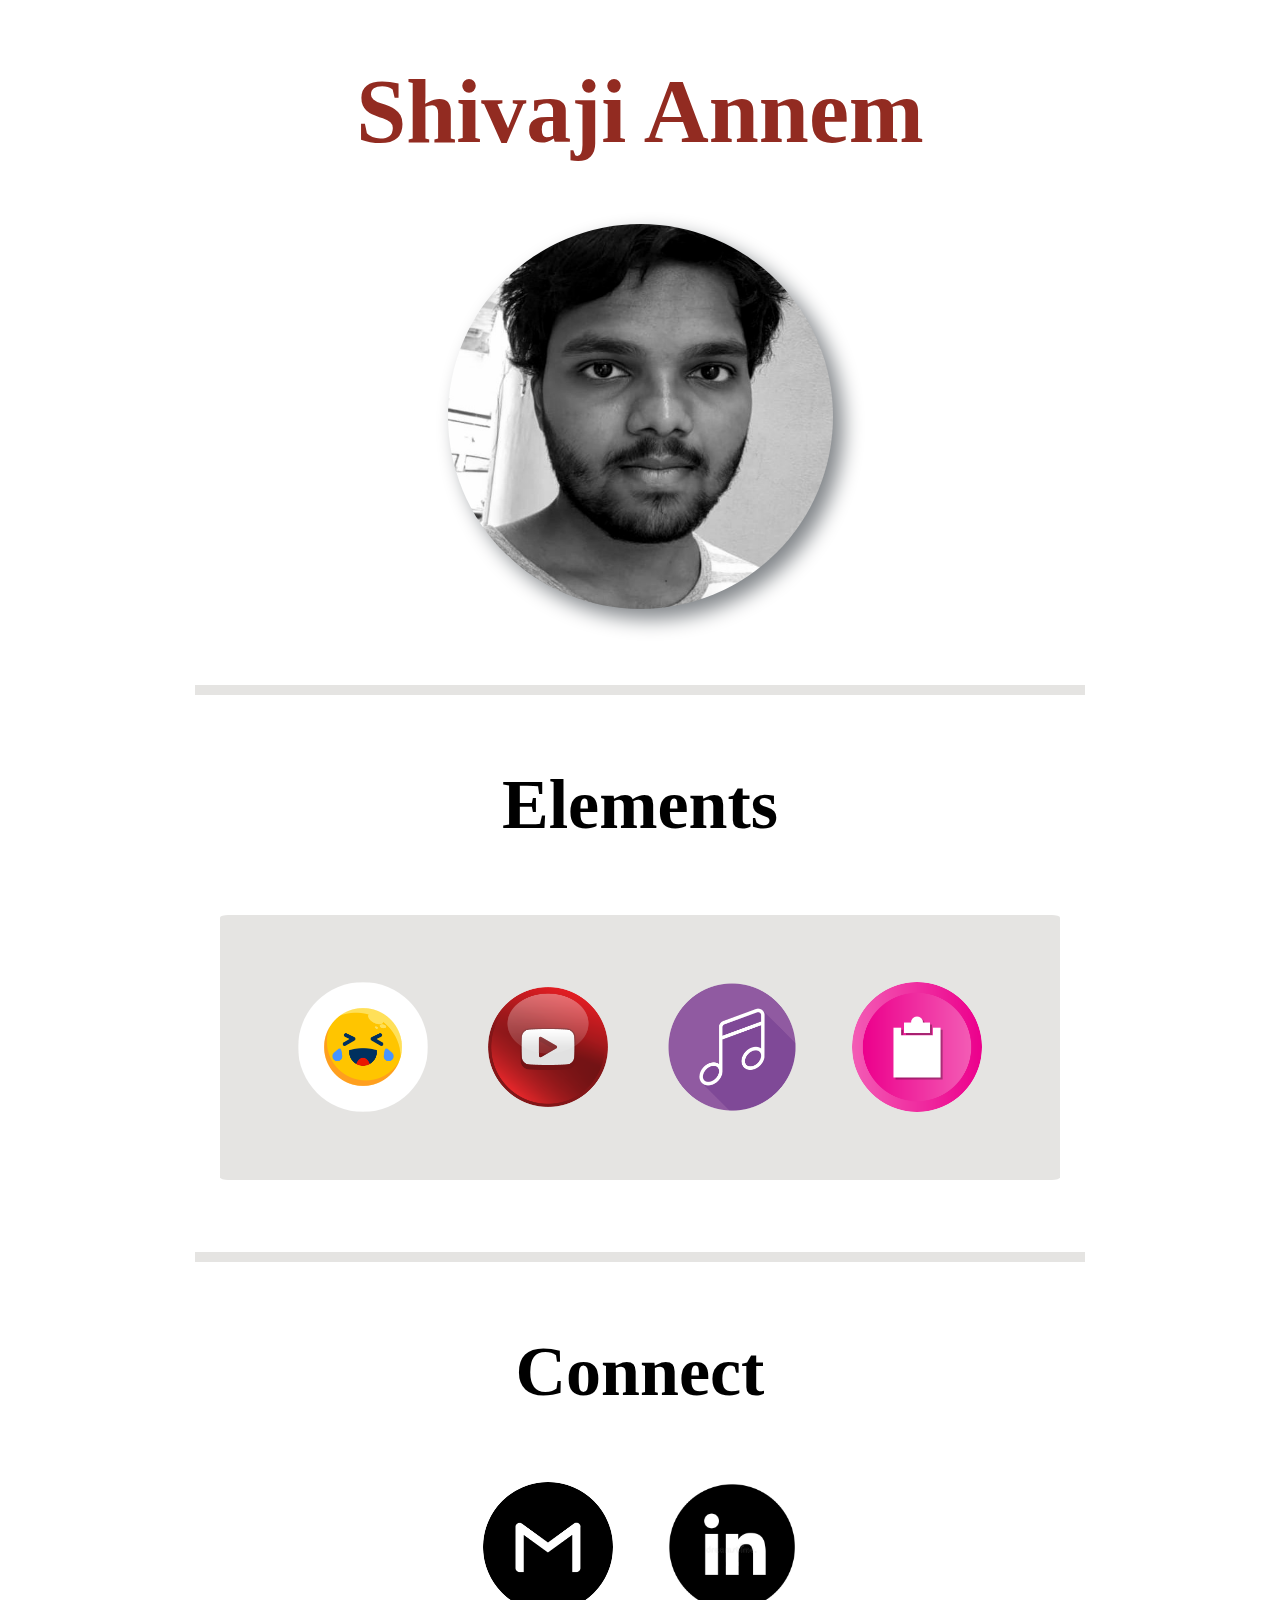
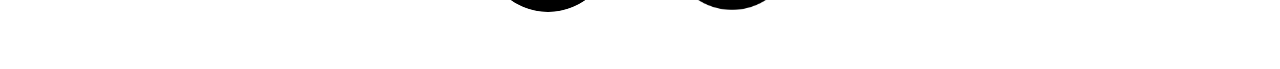
<file: index.html>
<!DOCTYPE html>
<html lang="en" dir="ltr">
    <head>
    <meta charset="utf-8">
    <title>Shivajio</title>
    <!-- ////////// -->
   <!-- /////////// -->
    <style>
     .p{text-align:center;}
     .pre{text-align:center;}
     .img{text-align:center;}
     .h1{text-align: center;}
     .a{color:white;text-decoration: none;}
    .window {
      width: 890px;
      height: 10px;
      background-color: #E5E4E2;
      border-radius: 1%;
    }
     /*-------------------------------------------*/ 
        @media(max-width:576px){
        }
     /*-------------------------------------------*/ 
         

    button.styled{background-color: #922b21 ;
      font-family:Garuda;color:white;
      border-color:#f44336;border-radius: 8px;
      height:65px;width:180px;
      text-align: center;
      font-size: 30px;}
    button.styled:hover{
      background-color: rgba(255, 0, 0, 0.58);
    }
    img.ilogo{height:130px;width:130px;border-radius:50%;}
    img.ilogo:hover{filter:drop-shadow(4px 4px 4px #818589);}
    </style>
    <!--class-->
     </head>
  <!-- [base64]>
  <body>
  <!-- ////////// -->
  <!-- ////////// SHIVAJIO-->
  <h1 style="color:#922b21;font-family: Calibri; font-size:90px" class="h1">Shivaji Annem</h1>
  <center><img style="border-radius:50%;filter:drop-shadow(10px 10px 10px #818589);" src="me.jpeg" height=385px width=385px></img></center>
  <!-- <center><iframe width="853" height="480" src="https://www.youtube.com/embed/F0g65LMMSK0"></iframe></center> -->
<br>
<br><br><br>
<!-- <center><pre style="font-family:Calibri;font-size:38px;">Hi, I am Shivaji!<br>I am CS student at VIT,<br>I am interested in Web-development,<br>I am a cinephile,<br>and i love Godfather2 and Titanic,<br>interested in writing too</br></p></center> -->
  <!-- <p style="font-family:Proxima Nova"><big><big>if you are a foodie you are in a right place<br></br> -->
  <!-- //////////MY SOCIAL MEDIA -->
<center><div class="window"></div></center>
<pre class="pre" style="color:black;font-family:Calibri;font-size:70px"><b>Elements</b></pre>
<center><div class="window" style="height:265px;width:840px;"><br><br><br>

<!-- <pre><a class="a" href="in2.html"><button class="styled">Memes</button></a>      <a style="color:white;text-decoration: none;" href="in3.html"><button class="styled">Youtube</button></a>      <a style="color:white;text-decoration: none;" href="mu.html"><button class="styled">Music</button></a><br><br>
<pre><a class="a" href="fo.html"><button class="styled">Login</button></a>      <a style="color:white;text-decoration: none;" href="mailto:annemshivaji@gmail.com"><button class="styled">Contact</button></a><br><br> -->
<center><pre class="pre"><a class="a" href="in2.html"><img class="ilogo" src="meme.png"></a><a class="a" href="in3.html">       <img class="ilogo" src="utube.png"><a class="a" href="mu.html">       <img class="ilogo" src="mu.png"><a class="a" href="fo.html">       <img class="ilogo" src="form.png"><br><br></a></pre></center>
</div></center><br><br>
<br><br>
<center><div class="window"></div></center>
<pre class="pre" style="color:black;font-family:Calibri;font-size:70px"><b>Connect</b></pre>
<center><pre class="pre"><a class="a" href="mailto:annemshivaji@gmail.com"><img class="ilogo" src="gmail.png"></a><a class="a" href="https://www.linkedin.com/in/annem-shivaji-067a0623a/">       <img class="ilogo" src="linkedin.jpg"><br><br></a></pre></center>
  <br>
  

  </body>
  </html>
</file>
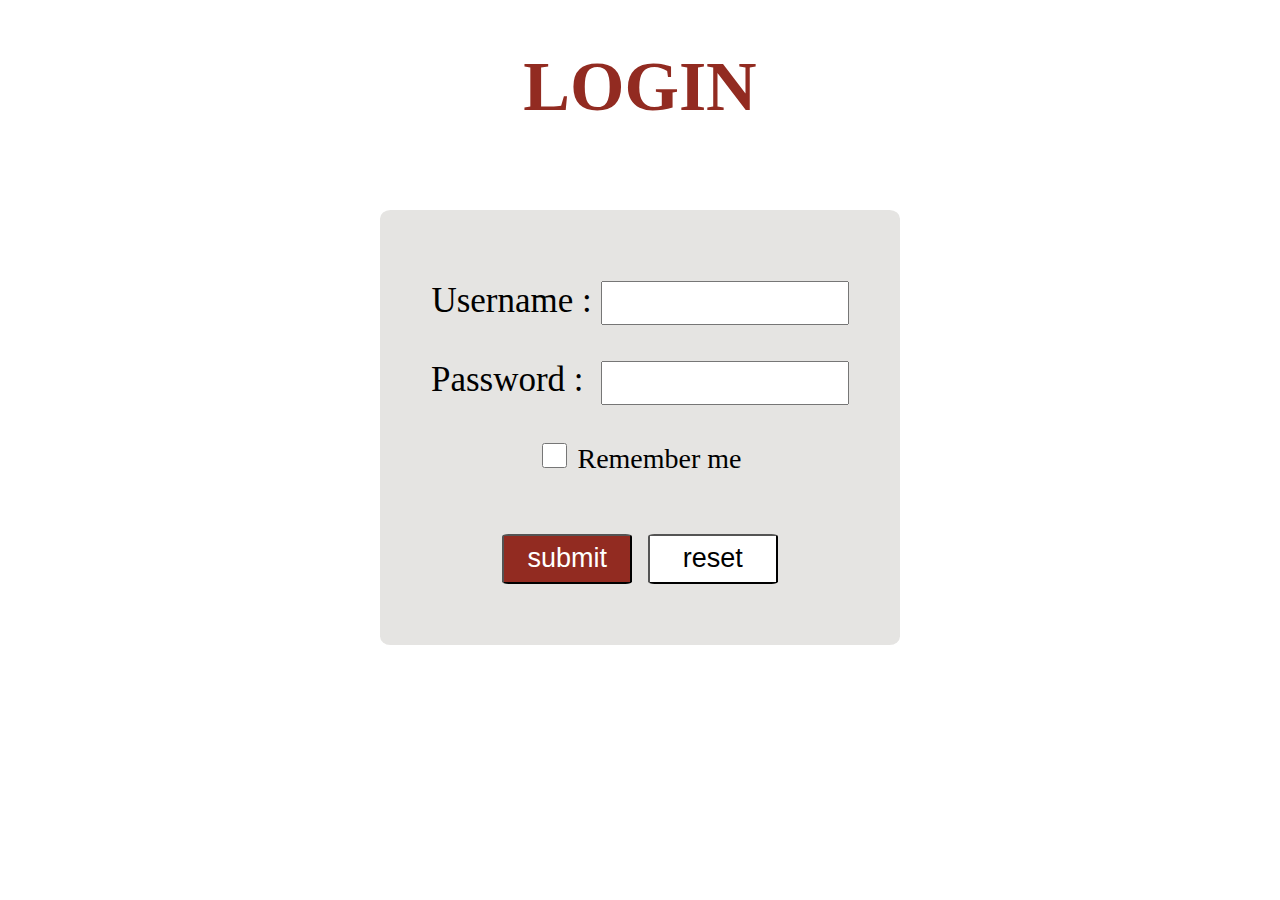
<file: fo.html>
<!DOCTYPE html>
<html>
    <head>
    <!-- <meta charset="utf-8"> -->
    <title>Forms</title>
    <!-- ////////// -->

   <!-- /////////// -->
    <style>
     .p{text-align:center;}
     .pre{text-align:center;}
     .img{text-align:center;}
     .h1{text-align: center;}
    </style>
    <!--class-->
    <!-- <link rel="stylesheet" href="/home/shivaji/WORK/CODING/CODES/full stack dev python/html/css1.css"> -->
<style>
    button.styled{background-color: #922b21 ;
      font-family:Garuda;color:white;
      border-color:#f44336;border-radius: 8px;
      height:80px;width:220px;
      text-align: center;
      font-size: 35px;}
    button.styled:hover{
      background-color: rgba(255, 0, 0, 0.58);
    }
</style>
    <!--class-->
    <style>
    .window {
      width: 520px;
      height: 435px;
      background-color: #E5E4E2;
      border-radius: 2%;


    }
    </style>
     </head>
<body>
     <h1 style="color:#922b21;font-family:times new roman;font-size:70px" class="h1">LOGIN</h1><br><br>
     <form action="/action_page.php"  autocomplete="on"><center><div class="window"><br><br>

     <center><pre style="font-family:times new roman;font-size:35px"><label for="id1">Username :</label> <input type="username" id="id1" name="id1" style="width:240px;height:38px;font-size:25px"></input></pre></center><center><pre style="font-family:times new roman;font-size:35px"><label for="id3">Password : </label> <input type="password" id="id3" name="id3" style="width:240px;height:38px;font-size:25px"></input></pre></center>
     <center><p style="font-size:28px;"><input type="checkbox" id="id2" name="id2" style="width:25px;height:25px"> Remember me</input></p></center><br>

     <pre><div><input type="submit" value="submit" style="width:130px;height:50px;font-size:27px;color:white;background-color:#922b21;border-radius:5%">  <input type="reset" value="reset" style="width:130px;height:50px;font-size:27px;color:black;background-color:white;border-radius:5%"></input></div></pre>
     </div></center></form>
</body>
</html>
</file>
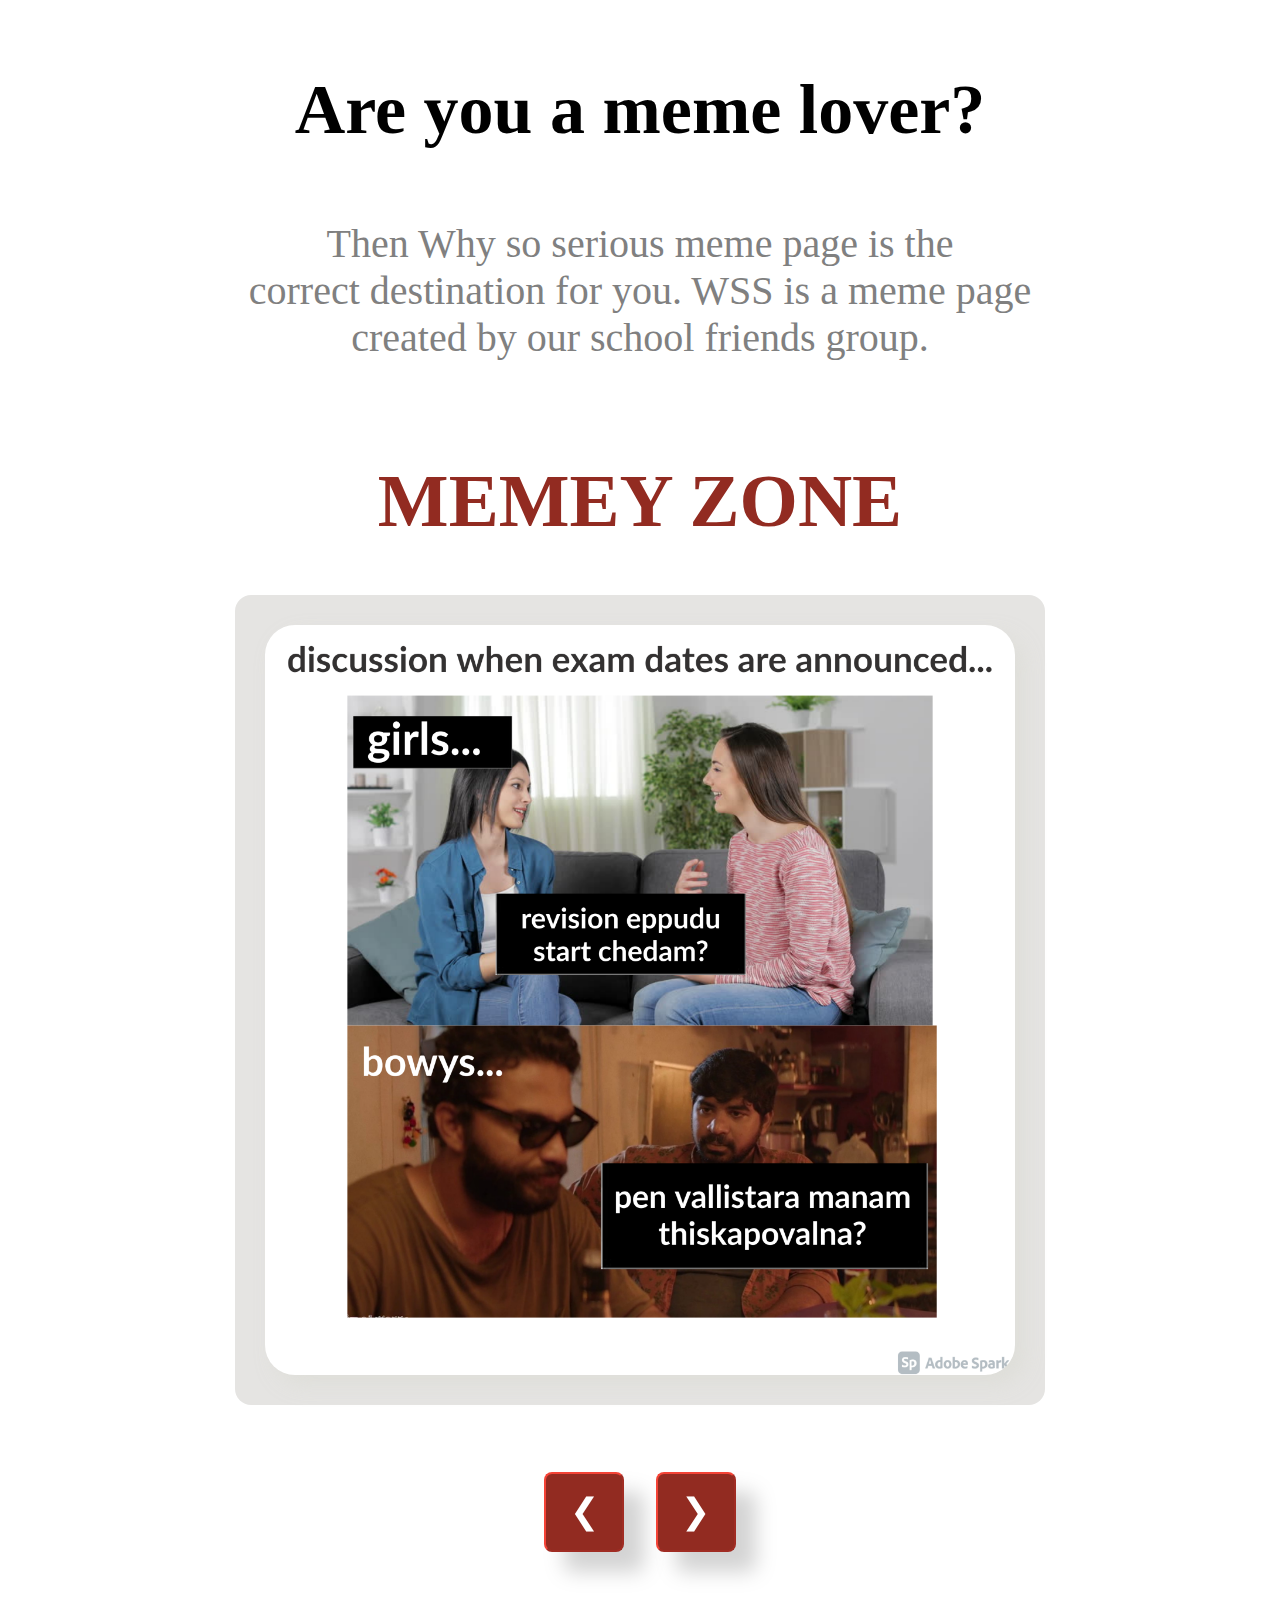
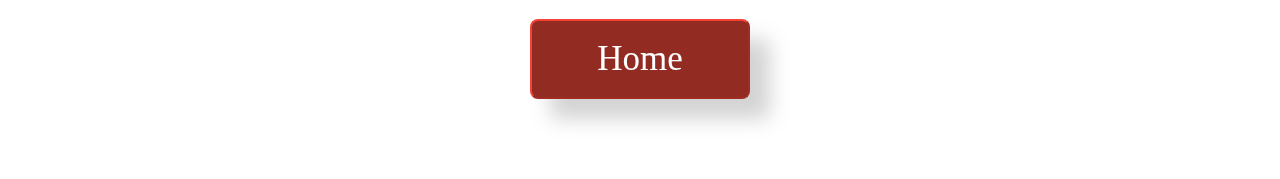
<file: in2.html>
<!DOCTYPE html>
<html lang="en" dir="ltr">
    <head>
    <meta charset="utf-8">
    <title>MEMES</title>
    <!-- ////////// -->
    <style>
</style>
   <!-- /////////// -->
    <style>
     .p{text-align:center;}
     .pre{text-align:center;}
     .img{text-align:center;filter: drop-shadow(10px 10px 10px #71797E);}
     .h1{text-align: center;}
    </style>
    <!--class-->
    <!-- <link rel="stylesheet" href="/home/shivaji/WORK/CODING/CODES/full stack dev python/html/css1.css"> -->
<style>
    .styled{background-color: #922b21 ;
      font-family:Garuda;color:white;
      border-color:#f44336;border-radius: 8px;
      height:80px;width:220px;
      text-align: center;
      filter: drop-shadow(20px 20px 10px lightgrey);
      font-size: 35px;}
    .styled:hover{
      background-color: rgba(255, 0, 0, 0.58);}
      .neba{background-color: #922b21 ;
        font-family:Garuda;color:white;
        border-color:#f44336;border-radius: 8px;
        height:80px;width:80px;
        text-align: center;
        filter: drop-shadow(20px 20px 10px lightgrey);
        font-size: 35px;}
      .neba:hover{
        background-color: rgba(255, 0, 0, 0.58);}
      .styly{background-color: rgba(255, 0, 0, 0.58);
        font-family:Garuda;color:white;
        border-color:#f44336;border-radius: 8px;
        height:80px;width:220px;
        text-align: center;
        font-size: 35px;}
    .styly:hover{background-color:#922b21 ;}
    .styl{background-color: rgba(255, 0, 0, 0.58); ;
      font-family:Garuda;color:white;
      border-radius: 50%;
      height:60px;width:60px;
      text-align: center;
      font-size: 30px;}
      .styl:hover{background-color:#922b21 ;}
    .window {
      width: 850px;
      height: 480px;
      background-color: #E5E4E2;
      border-radius: 2%;
    }
  .demo {
   filter: drop-shadow(10px 10px 10px rgba(221, 221, 215, 0.85));
   border-radius:4%;

   }
  .demo:hover{
    filter: drop-shadow(10px 10px 10px rgba(64, 64, 60, 0.85));
  }
button.next{background-color:white ;
  font-family:Garuda;color:black;

  height:50px;width:50px;
  text-align: center;
  font-size: 20px;
  border-radius:5%;
  }
  button.next:hover{background-color:#922b21 ;
                    color:white;
  }

  button.nexty{background-color:#922b21 ;
    font-family:Garuda;color:white;

    height:50px;width:50px;
    text-align: center;
    font-size: 20px;
    border-radius:5%;
    }
    button.nexty:hover{background-color:white;
                      color:black;
    }
  a.he{color:white;text-decoration:none;}
  a.he:hover{color:black;text-decoration:none;}

  .window {
    width: 810px;
    height: 810px;
    background-color: #E5E4E2;
    border-radius: 2%;

  }
  </style>

     </head>
  <!-- [base64]>
<body>
<!-- //////////MEMEY ZONE-->
<p style="font-family:Calibri;font-size:70px;color:black;" class="p"><b>   Are you a meme lover?</b><pre style="font-family:Calibri;color:grey;font-size:40px;" class="pre">Then Why so serious meme page is the<br>correct destination for you. WSS is a meme page<br>created by our school friends group.<br><br></pre></p>
<script>
var n=0;
var src;
function small(x){
  x.style.height="735px";
  x.style.width="735px";
}
function big(x){
  x.style.height="750px";
  x.style.width="750px";
}
function myfunction(src){
  if(n>=0 && n<35){
    n=n+1;
    if(n==0){src="4.jpeg";}
    if(n==1){src="7.jpeg";}
    if(n==2){src="12.jpeg";}
    if(n==3){src="24.png";}
    if(n==4){src="28.png";}
    if(n==5){src="30.jpg";}
    if(n==6){src="32.png";}
    if(n==7){src="33.png";}
    if(n==8){src="34.png";}
    if(n==9){src="35.png";}
    if(n==10){src="36.png";}
    if(n==11){src="37.png";}
    if(n==12){src="38.png";}
    if(n==13){src="39.png";}
    if(n==14){src="40.png";}
    if(n==15){src="41.png";}
    if(n==16){src="42.png";}
    if(n==17){src="43.png";}
    if(n==18){src="44.png";}
    if(n==19){src="45.png";}
    if(n==20){src="53.png";}
    if(n==21){src="55.png";}
    if(n==22){src="60.png";}
    if(n==23){src="62.png";}
    if(n==24){src="63.png";}
    if(n==25){src="64.png";}
    if(n==26){src="81.png";}
    if(n==27){src="83.jpg";}
    if(n==28){src="84.jpg";}
    if(n==29){src="85.jpg";}
    if(n==30){src="86.jpg";}
    if(n==31){src="87.jpg";}
    if(n==32){src="91.jpg";}
    if(n==33){src="92.jpg";}
    if(n==34){src="93.jpg";}
    if(n==35){src="94.jpg";}
    document.getElementById('1').src=src;
   }
  }
function myfunction1(src){
      if(n>0 && n<=35){
      n=n-1;
      if(n==0){src="4.jpeg";}
      if(n==1){src="7.jpeg";}
      if(n==2){src="12.jpeg";}
      if(n==3){src="24.png";}
      if(n==4){src="28.png";}
      if(n==5){src="30.jpg";}
      if(n==6){src="32.png";}
      if(n==7){src="33.png";}
      if(n==8){src="34.png";}
      if(n==9){src="35.png";}
      if(n==10){src="36.png";}
      if(n==11){src="37.png";}
      if(n==12){src="38.png";}
      if(n==13){src="39.png";}
      if(n==14){src="40.png";}
      if(n==15){src="41.png";}
      if(n==16){src="42.png";}
      if(n==17){src="43.png";}
      if(n==18){src="44.png";}
      if(n==19){src="45.png";}
      if(n==20){src="53.png";}
      if(n==21){src="55.png";}
      if(n==22){src="60.png";}
      if(n==23){src="62.png";}
      if(n==24){src="63.png";}
      if(n==25){src="64.png";}
      if(n==26){src="81.png";}
      if(n==27){src="83.jpg";}
      if(n==28){src="84.jpg";}
      if(n==29){src="85.jpg";}
      if(n==30){src="86.jpg";}
      if(n==31){src="87.jpg";}
      if(n==32){src="91.jpg";}
      if(n==33){src="92.jpg";}
      if(n==34){src="93.jpg";}
      if(n==35){src="94.jpg";}
      document.getElementById('1').src=src;
      // window.alert(n);
      // window.alert(src);}
    }
    }
  </script>
<!-- //////////transparent windows -->
<h1 style="color:#922b21;font-family:Calibri;font-size:75px" class="h1">MEMEY ZONE</h1>
<center><div class="window"><pre><br><br><img id="1" onmouseover="big(this)" onmouseout="small(this)" class="demo" height="750" width="750" src="45.png"></pre></div></center><br>
<!-- add memes above --><br><br>
<center>
<pre><button onclick="myfunction1(src)" class="neba">&#10094;</button>    <button onclick="myfunction(src)" class="neba">&#10095;</button></pre>
</center>
<br><br><br>
<center>
<a style="color:white;text-decoration: none;" href="index.html"><button class="styled">Home</button></a><br><br><br><br></center>

  <!-- //////////OUR TEAM-->
<!-- <center><pre style="font-family:times new roman;;color:#922b21;font-size:65px;" class"pre"><b>OUR TEAM</b><br></pre></center>
<center><pre><img class="img" src="https://www.linkpicture.com/q/s_1.jpeg" height=200px width=200px style="border-radius:50%;"></img>           <img class="img" src="https://www.linkpicture.com/q/n.jpeg" height=200px width=200px style="border-radius:50%;"></img>           <img class="img" src="https://www.linkpicture.com/q/v.jpeg" height=200px width=200px style="border-radius:50%;"></img></pre></center>
<center><pre style="font-family:Times new roman;color:black;font-size:30px;filter: drop-shadow(10px 10px 10px #818589);" class="pre"><b>SHIVAJI                       NITISH                        VEERU<br><br></b></pre></pre></center> -->
<br></body>
</html>
</file>
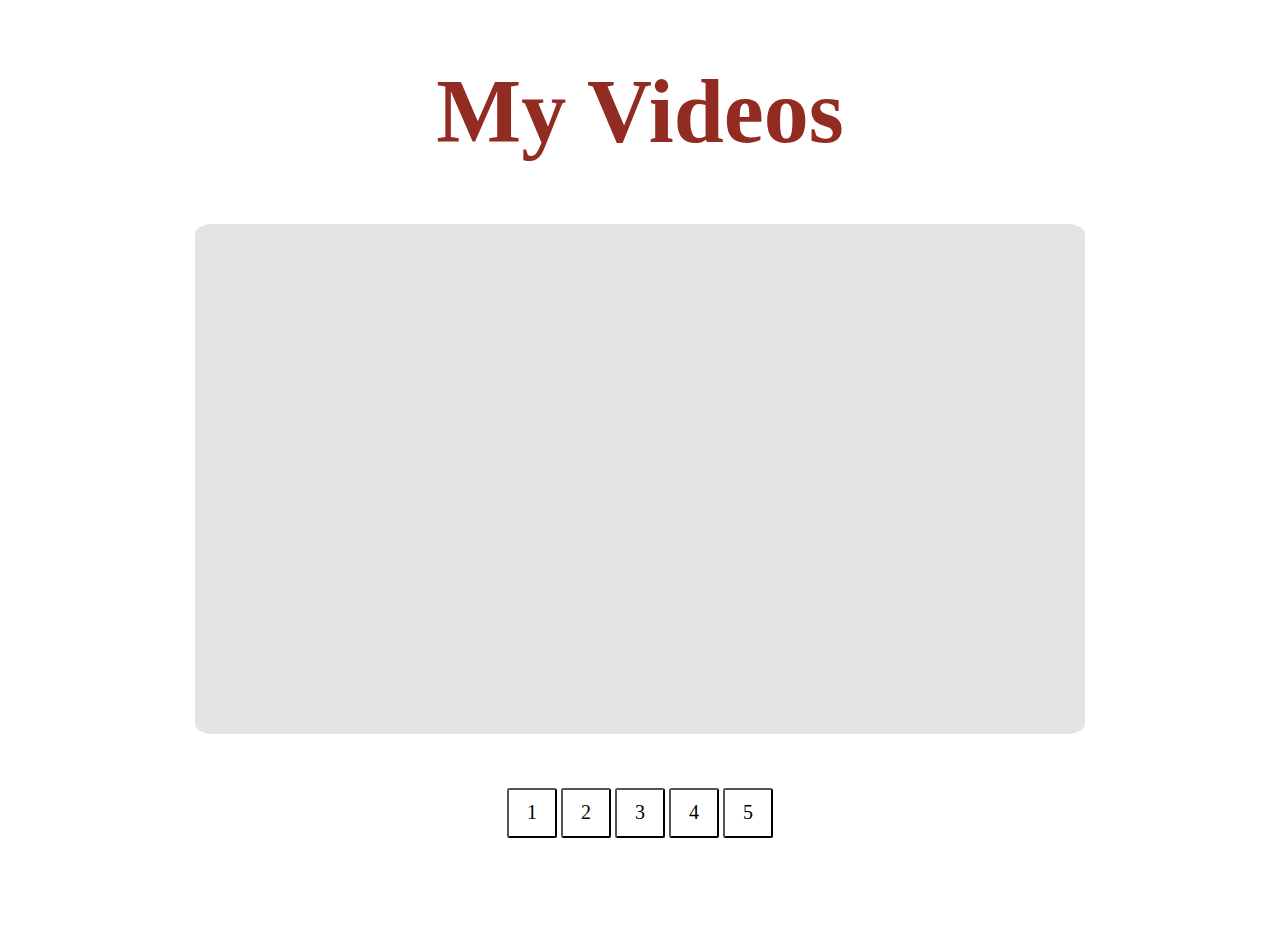
<file: in3.html>
<!DOCTYPE html>
<html lang="en" dir="ltr">
    <head>
    <meta charset="utf-8">
    <title>My Videos</title>
    <!-- ////////// -->
    <style>
ul {
  list-style-type: none;
  margin: 0;
  padding: 0;
  overflow: hidden;
  background-color: #333333;
  }

li {
  float: left;
}

li a {
  display: block;
  color: white;
  text-align: center;
  padding: 16px;
  text-decoration: none;
  font-size:40px;
  font-family:Times New Roman;
}

li a:hover {
  background-color: #111111;
}
</style>
   <!-- /////////// -->
    <style>
     .p{text-align:center;}
     .pre{text-align:center;}
     .img{text-align:center;}
     .h1{text-align: center;}
    </style>
    <!--class-->
    <!-- <link rel="stylesheet" href="/home/shivaji/WORK/CODING/CODES/full stack dev python/html/css1.css"> -->
<style>
    .styled{background-color: #922b21 ;
      font-family:Garuda;color:white;
      border-color:#f44336;border-radius: 8px;
      height:80px;width:220px;
      text-align: center;
      font-size: 35px;}
    .styled:hover{
      background-color: rgba(255, 0, 0, 0.58);}
      .styly{background-color: rgba(255, 0, 0, 0.58);
        font-family:Garuda;color:white;
        border-color:#f44336;border-radius: 8px;
        height:80px;width:220px;
        text-align: center;
        font-size: 35px;}
    .styly:hover{background-color:#922b21 ;}
    button.styl{background-color: rgba(255, 0, 0, 0.58); ;
      font-family:Garuda;color:white;
      border-radius: 50%;
      height:50px;width:50px;
      text-align: center;
      font-size: 25px;
      }
      button.styl:hover{background-color:#922b21 ;
      t}
      button.next{background-color:white ;
        font-family:Garuda;color:black;

        height:50px;width:50px;
        text-align: center;
        font-size: 20px;
        border-radius:5%;
        }
        button.next:hover{background-color:#922b21 ;
                          color:white;
        }
</style>
    <!--class-->
    <style>
    .window {
      width: 890px;
      height: 510px;
      background-color: #E5E4E2;
      border-radius: 2%;

    }
    </style>

     </head>
  <!-- [base64]>
<body>
<h1 style="color:#922b21;font-family:Calibri;font-size:90px" class="h1">My Videos</h1>
  <center><div class=window><pre><br><br><iframe id="1" frameborder="0" scrolling="no" marginheight="0" marginwidth="0"width="820" height="450" type="text/html" src="https://www.youtube.com/embed/7yJu6W16sgI?autoplay=0&fs=1&iv_load_policy=3&showinfo=0&rel=0&cc_load_policy=0&start=0&end=0&origin=http://youtubeembedcode.com"></iframe></pre></div><center>
  <br><br><br>
  <button onclick="document.getElementById('1').src='https://www.youtube.com/embed/4ejRrQU_eOE?autoplay=0&fs=1&iv_load_policy=3&showinfo=0&rel=0&cc_load_policy=0&start=0&end=0&origin=http://youtubeembedcode.com'" class="next">1</button>
  <button onclick="document.getElementById('1').src='https://www.youtube.com/embed/Dl7k1DIVCoE?autoplay=0&fs=1&iv_load_policy=3&showinfo=0&rel=0&cc_load_policy=0&start=0&end=0&origin=http://youtubeembedcode.com'" class="next">2</button>
  <button onclick="document.getElementById('1').src='https://www.youtube.com/embed/7yJu6W16sgI?autoplay=0&fs=1&iv_load_policy=3&showinfo=0&rel=0&cc_load_policy=0&start=0&end=0&origin=http://youtubeembedcode.com'" class="next">3</button>
  <button onclick="document.getElementById('1').src='https://www.youtube.com/embed/PdbD4719Jao?autoplay=0&fs=1&iv_load_policy=3&showinfo=0&rel=0&cc_load_policy=0&start=0&end=0&origin=http://youtubeembedcode.com'" class="next">4</button>
  <button onclick="document.getElementById('1').src='https://www.youtube.com/embed/eLWusBXlK60?autoplay=0&fs=1&iv_load_policy=3&showinfo=0&rel=0&cc_load_policy=0&start=0&end=0&origin=http://youtubeembedcode.com'" class="next">5</button>
  <br><br><br>
  <br><br><br>
  </body>
  </html>
</file>
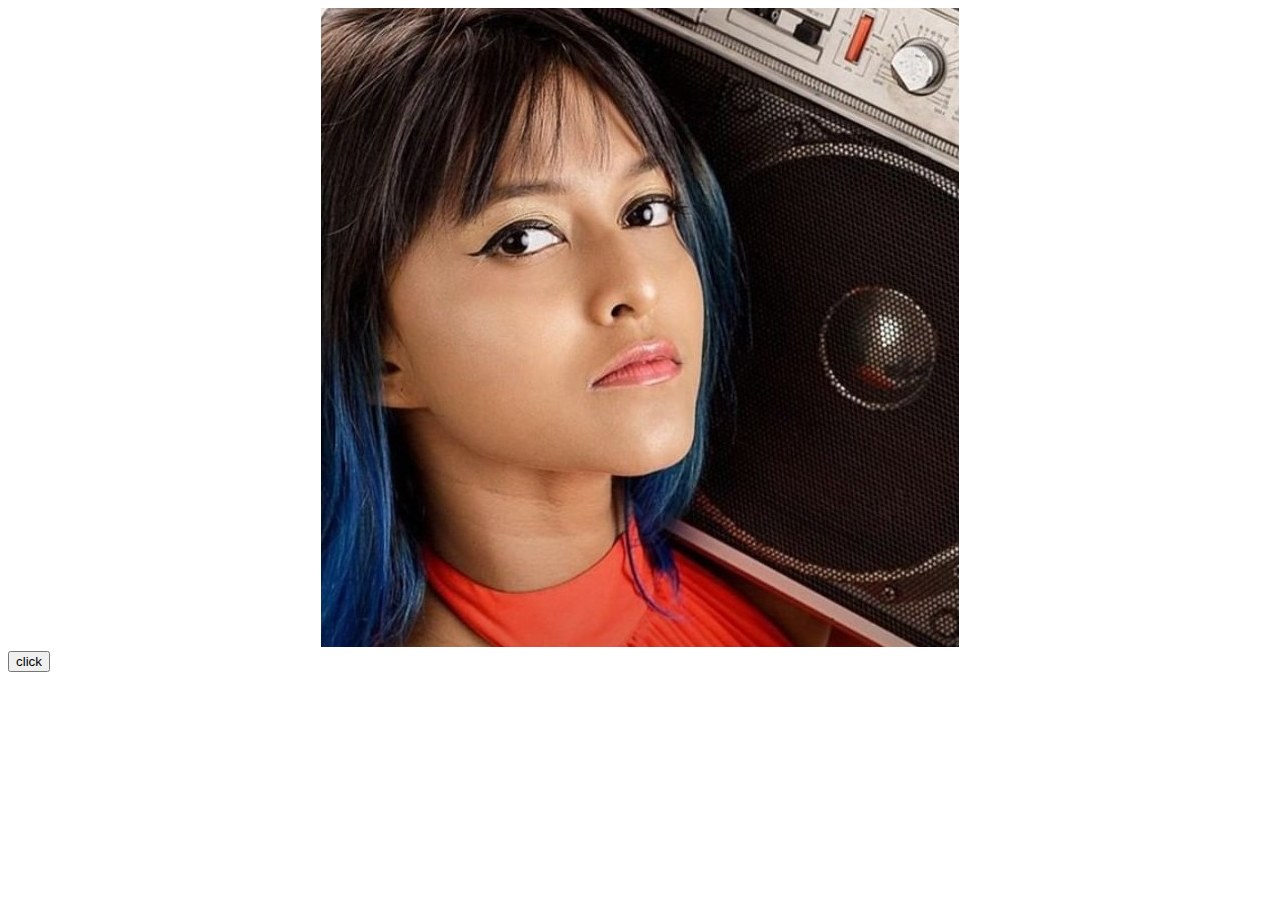
<file: jaht.html>
<!DOCTYPE html>
<html lang="en" dir="ltr">
  <head>
    <meta charset="utf-8">
    <title></title>
  </head>
  <body>
    <center><img id="eww" src="yohani.jpg"></img></center>
    <button onclick="document.getElementById('eww').src='utube.png'">click</button>
  </body>
</html>
</file>
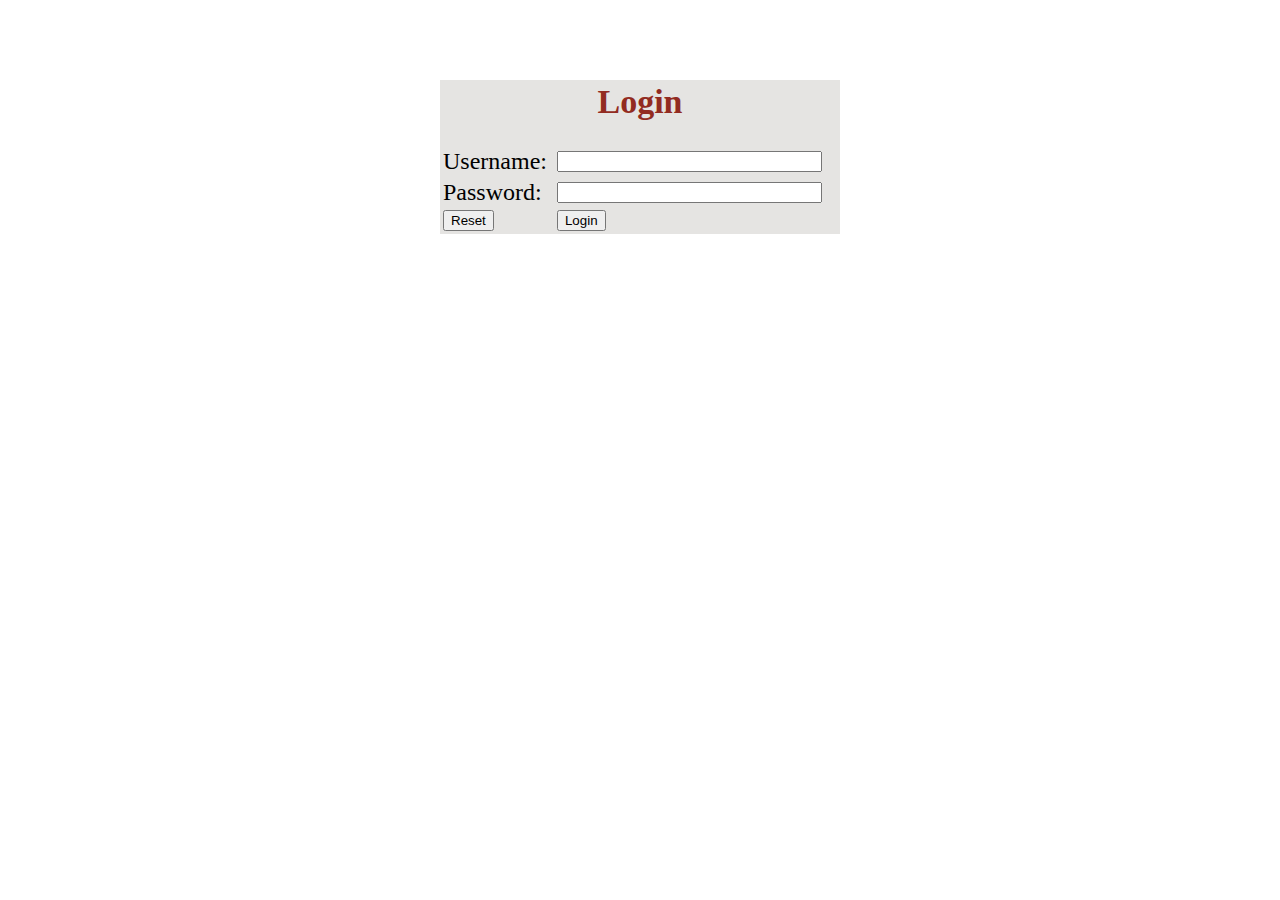
<file: login.html>
<html>
<head>
	<!DOCTYPE html>
	<html lang="en" dir="ltr">
	    <head>
	    <meta charset="utf-8">
	    <title>LOGIN</title>
	    <!-- ////////// -->
	    <style>
	ul {
	  list-style-type: none;
	  margin: 0;
	  padding: 0;
	  overflow: hidden;
	  background-color: #333333;
	  }

	li {
	  float: left;
	}

	li a {
	  display: block;
	  color: white;
	  text-align: center;
	  padding: 16px;
	  text-decoration: none;
	  font-size:40px;
	  font-family:Times New Roman;
	}

	li a:hover {
	  background-color: #111111;
	}
	</style>
	   <!-- /////////// -->
	    <style>
	     .p{text-align:center;}
	     .pre{text-align:center;}
	     .img{text-align:center;}
	     .h1{text-align: center;}
	    </style>
	    <!--class-->
	    <!-- <link rel="stylesheet" href="/home/shivaji/WORK/CODING/CODES/full stack dev python/html/css1.css"> -->
	<style>
	    button.styled{background-color: #922b21 ;
	      font-family:Garuda;color:white;
	      border-color:#f44336;border-radius: 8px;
	      height:80px;width:220px;
	      text-align: center;
	      font-size: 35px;}
	    button.styled:hover{
	      background-color: rgba(255, 0, 0, 0.58);
	    }
	    .ew{color:white;text-decoration: none;}
	    .ew:hover{filter: drop-shadow(10px 10px 10px #818589);}
	</style>
	    <!--class-->

</head>
<body>
<form name="loginForm" method="post" action="login.php">
<table width="400px" height="100px" bgcolor="#E5E4E2" align="center">

<tr>
<td colspan=2><center><h1 style="color:#922b21;font-family:times new roman;font-size:34px" class="h1">Login</h1></center></td>
</tr>
<center>
<tr>
<td style="font-size:24px"> Username:</td>
<td><input type="text" size=30 name="userid"></td>
</tr>

<tr>
<td style="font-size:24px"> Password:</td>
<td><input type="Password" size=30 name="pwd"></td>
</tr>

<tr><br><br>
<td ><input type="Reset"></td>
<td><input type="submit" onclick="return check(this.form)" value="Login"></td>
</tr></center><br><br>

</table>
</form>
<script language="javascript">
function check(form)
{

if(form.userid.value == "Roseindia" && form.pwd.value == "Roseindia")
{
	return true;
}
else
{
	alert("Error Password or Username")
	return false;
}
}
</script>

</body>
</html>
</file>
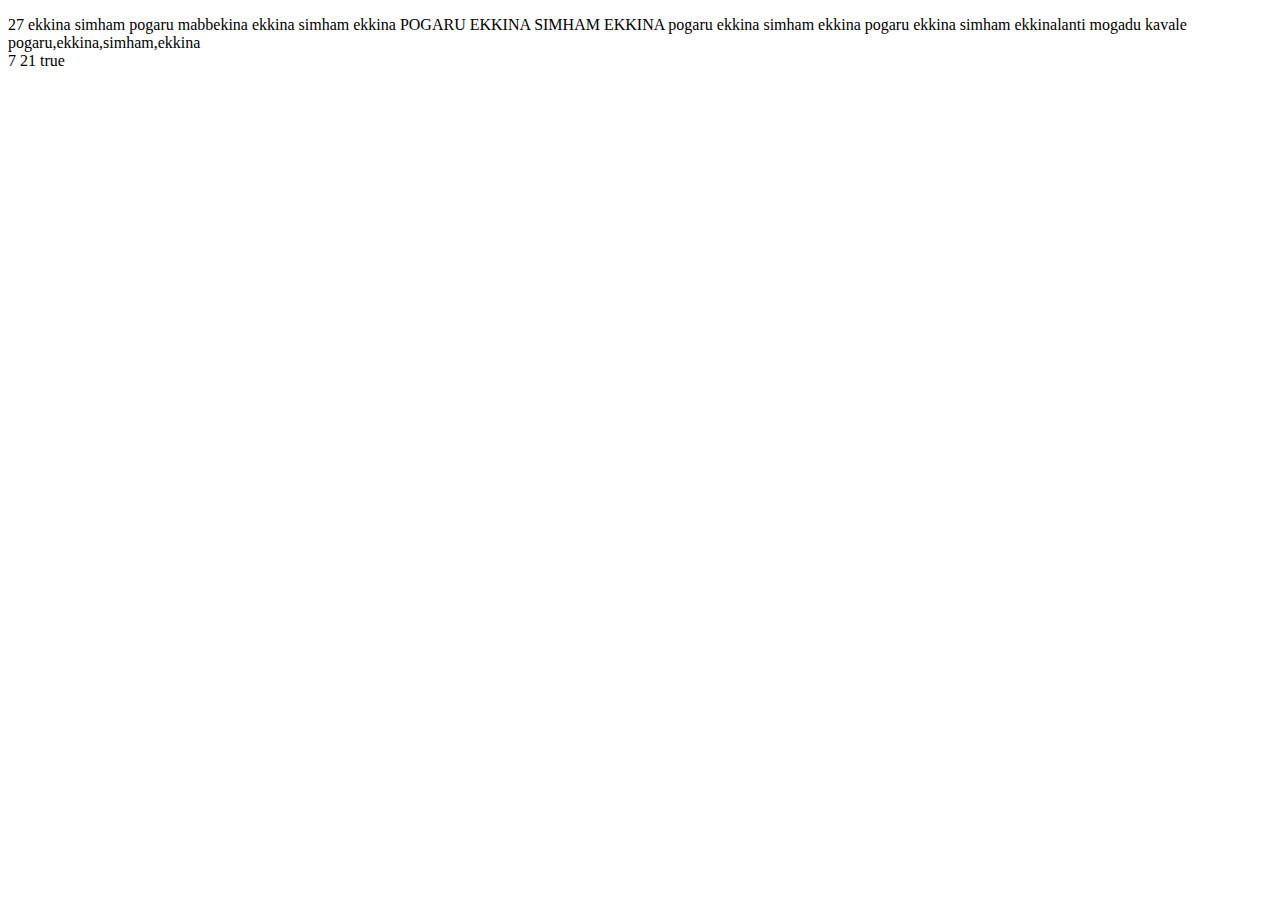
<file: pra.html>
<!DOCTYPE html>
<html lang="en" dir="ltr">
  <head>
    <meta charset="utf-8">
    <title>jspractice</title>
  </head>
  <body>
    <p id="1"></p>
    <script>
      var a="pogaru ekkina simham ekkina";
      //string methods
      document.getElementById("1").innerHTML=a.length + a.slice(6,13) + a.substring(13,20) +" "+ a.substr(0,6) +" "+
       a.replace("pogaru","mabbekina")+ " " + a.toUpperCase() +" "+ a.toLowerCase() +" "+ a.concat("lanti mogadu kavale")+" "+
       a.split(" ")+"<br>"+ a.indexOf("ekkina") +" "+ a.lastIndexOf("ekkina") +" "+ a.endsWith("ekkina");
    </script>
  </body>
</html>
</file>
